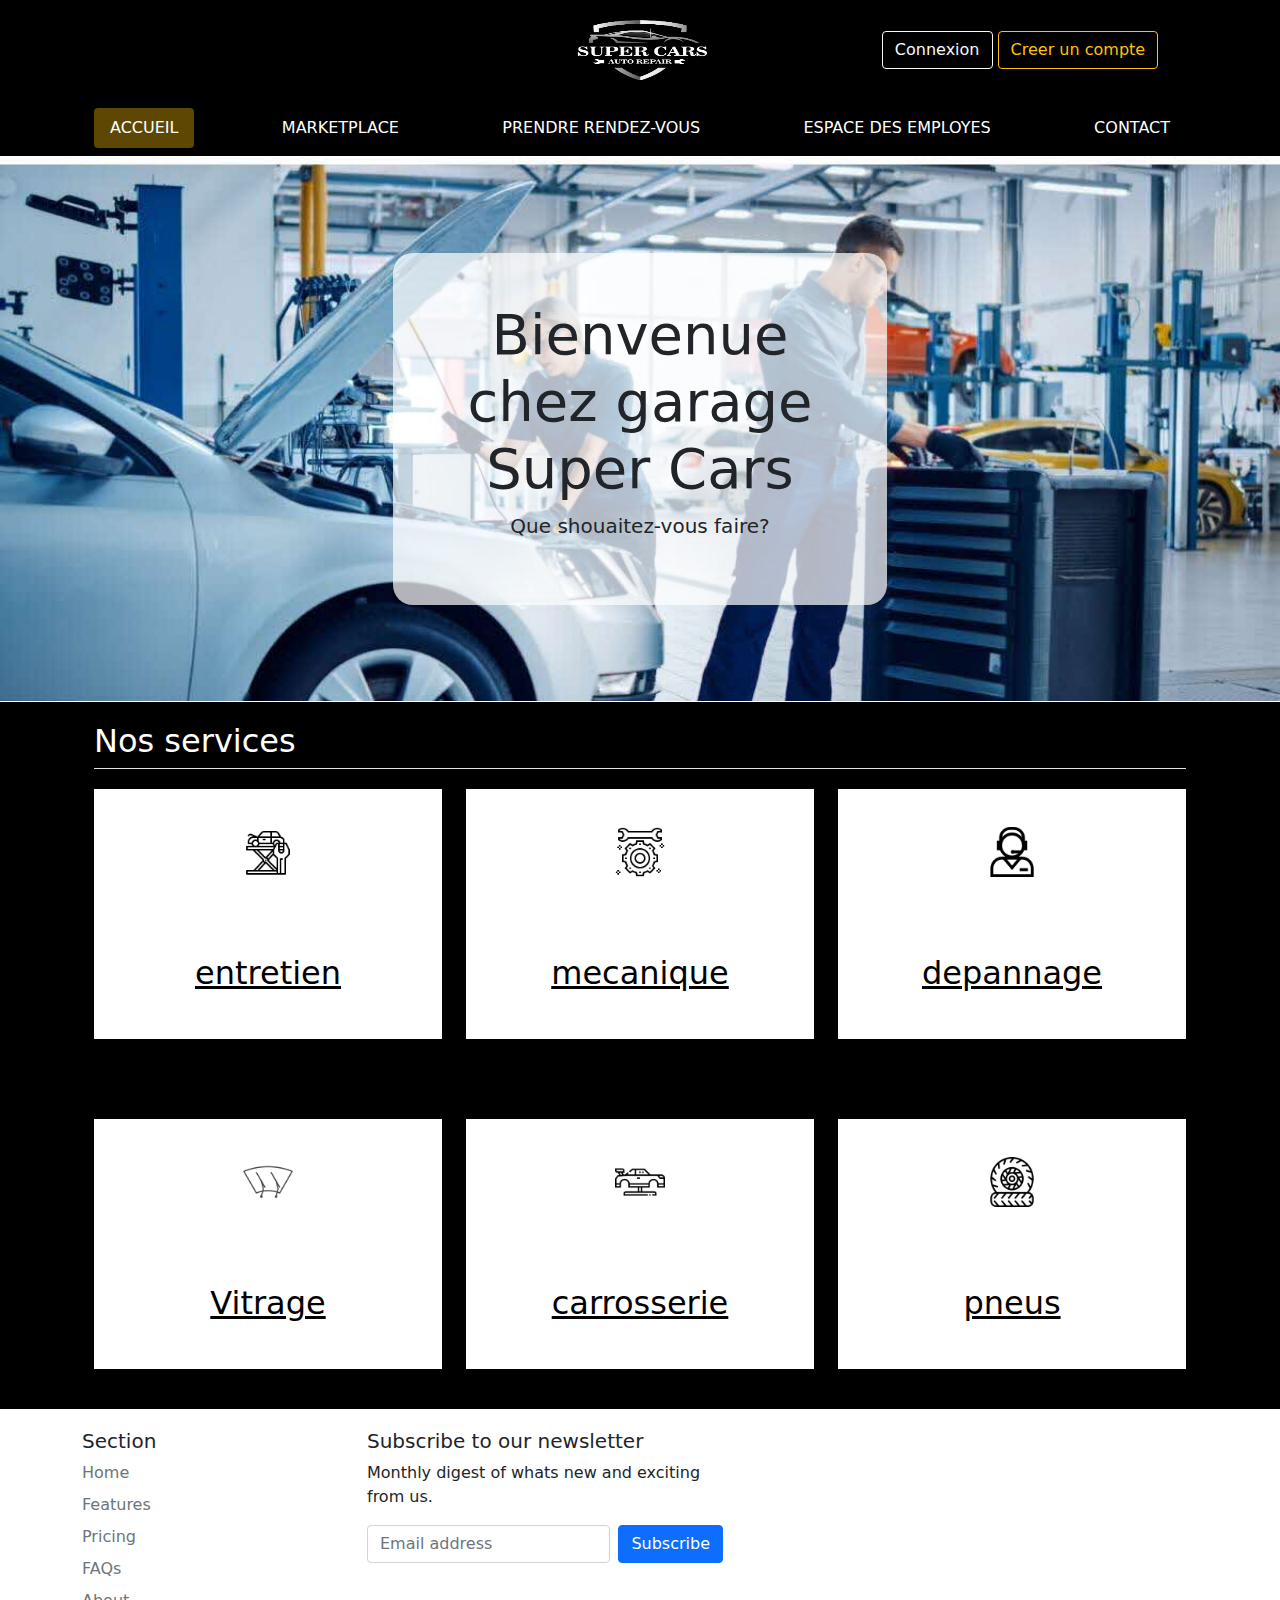
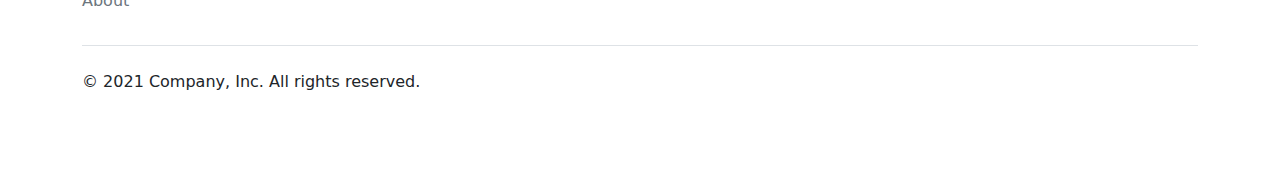
<file: index.html>
<!DOCTYPE html>
<html>
  <head>
    <meta charset="UTF-8" />
    <link rel="stylesheet" href="https://unicons.iconscout.com/release/v4.0.0/css/line.css">
    <link rel="shortcut icon" type="x-icon" href="./src/assets/images/AdobeStock_427723549.jpeg"/>
    <link href="./src/assets/Css/bootstrap.css" rel="stylesheet" />
    <link href="./src/assets/Css/headers.css" rel="stylesheet" />
    <link href="./src/assets/Css/heroes.css" rel="stylesheet" />
    <link href="./src/assets/Css/features.css" rel="stylesheet" />
    <script src="./src/assets/js/bootstrap.js"></script>
    <title>Garege Auto</title>
  </head>
  <body>

      <header style="background-color: black;">
       <div class="container" >
        <div class="row">

          <div class="col order-last" style="justify-items: center; margin: auto;">
           <div class="text-end">
                <button type="button" class="btn btn-outline-light">Connexion</button>
                <button type="button" class="btn btn-outline-warning">Creer un compte</button>
              </div> 
             </div>

          <div class="col">
            <div class="text-center">
            <a href="#"><img src="./src/assets/images/AdobeStock_427723549.jpeg" alt="logo" width="150px" height="100px"/></a>
            </div>
          </div>

          <div class="col order-first">
           
          </div>
        </div>
      </div>
        <div class="px-3 py-2 bg-dark text-white">
          
          <div class="container">
              <div class="container">
              <ul class="nav nav-pills mb-3" id="pills-tab" role="tablist">
                <li class="nav-item" role="presentation">
                  <button class="nav-link active" id="pills-home-tab" data-bs-toggle="pill" data-bs-target="#pills-home" type="button" role="tab" aria-controls="pills-home" aria-selected="true">ACCUEIL</button>
                </li>
                <li class="nav-item" role="presentation">
                  <MARKETPLACE class="nav-link" id="pills-MARKETPLACE-tab" data-bs-toggle="pill" data-bs-target="#pills-MARKETPLACE" type="button" role="tab" aria-controls="pills-MARKETPLACE" aria-selected="false">MARKETPLACE</button>
                </li>
                <li class="nav-item" role="presentation">
                  <button class="nav-link" id="pills-RDV-tab" data-bs-toggle="pill" data-bs-target="#pills-RDV" type="button" role="tab" aria-controls="pills-contact" aria-selected="false">PRENDRE RENDEZ-VOUS</button>
                </li>
                <li class="nav-item" role="presentation">
                  <button class="nav-link" id="pills-Employe-tab" data-bs-toggle="pill" data-bs-target="#pills-Employe" type="button" role="tab" aria-controls="pills-contact" aria-selected="false">ESPACE DES EMPLOYES</button>
                </li>
                <li class="nav-item" role="presentation">
                  <button class="nav-link" id="pills-contact-tab" data-bs-toggle="pill" data-bs-target="#pills-contact" type="button" role="tab" aria-controls="pills-contact" aria-selected="false">CONTACT</button>
                </li>
              </ul>
              </div>
              
      </header>
      <main>
        <div class="tab-content" id="pills-tabContent">
          <div class="tab-pane fade show active" id="pills-home" role="tabpanel" aria-labelledby="pills-home-tab">
            <div class="position-relative overflow-hidden p-3 p-md-5 m-md-3 text-center bg-light" style="background-image: url(./src/assets/images/bg3.jpg);background-repeat:no-repeat;background-size:cover;">
            <div class="col-md-5 p-lg-5 mx-auto my-5">
              <h1 class="display-4 fw-normal">Bienvenue chez garage Super Cars</h1>
              <p class="lead fw-normal">
                Que shouaitez-vous faire?
              </p>
            </div>
          </div>
          <div class="container-fluid" style="background-color: black; color: #fff;">
            <div class="container px-4 py-5" id="featured-3">
              <h2 class="pb-2 border-bottom" style="justify-content: center;margin: auto;">Nos services</h2>
              <div class="row g-4 py-5 row-cols-1 row-cols-lg-3">
                <div class="feature col">
                  <a href="#" class="icon-link" style="background-color: #ffffff;height: 100%;color: black; width: 100%;display: flex;flex-direction: column; justify-content: space-around;">
                  <div > 
                    <img  src="./src/assets/images/reparation-automobile (1).png" alt="battrie" width=50px height="50px" >                    
                  </div>
                  <div>
                    <h2>entretien</h2> 
                  </div> 
                  </a>
                </div>
                <div class="feature col">
                  <a href="#" class="icon-link" style="background-color: #ffffff;height: 100%;color: black; width: 100%;display: flex;flex-direction: column; justify-content: space-around;">
                  <div> 
                    <img  src="./src/assets/images/Mecanique.png" alt="battrie" width=50px height="50px" >                    
                  </div>
                  <div >
                    <h2>mecanique</h2> 
                  </div> 
                  </a>
                </div>
                <div class="feature col" style="height: 250px;">
                  <a href="#" class="icon-link" style="background-color: #ffffff;height: 100%;color: black; width: 100%;display: flex;flex-direction: column; justify-content: space-around;">
                  <div > 
                    <img  src="./src/assets/images/operateur.png" alt="battrie" width=50px height="50px" >                    
                  </div>
                  <div>
                    <h2>depannage</h2> 
                  </div> 
                  </a>
                </div>
              </div>
            </div>
            <div class="container px-4 py-5" id="featured-3">
              <div class="row g-4 py-5 row-cols-1 row-cols-lg-3">
                <div class="feature col">
                  <a href="#" class="icon-link" style="background-color: #ffffff;height: 100%;color: black; width: 100%;display: flex;flex-direction: column; justify-content: space-around;">
                  <div > 
                    <img  src="./src/assets/images/galce.png" alt="battrie" width=50px height="50px" >                    
                  </div>
                  <div>
                    <h2>Vitrage</h2> 
                  </div> 
                  </a>
                </div>
                <div class="feature col">
                  <a href="#" class="icon-link" style="background-color: #ffffff;height: 100%;color: black; width: 100%;display: flex;flex-direction: column; justify-content: space-around;">
                  <div> 
                    <img  src="./src/assets/images/carrosserie.png" alt="battrie" width=50px height="50px" >                    
                  </div>
                  <div >
                    <h2>carrosserie</h2> 
                  </div> 
                  </a>
                </div>
                <div class="feature col" style="height: 250px;">
                  <a href="#" class="icon-link" style="background-color: #ffffff;height: 100%;color: black; width: 100%;display: flex;flex-direction: column; justify-content: space-around;">
                  <div > 
                    <img  src="./src/assets/images/pneus.png" alt="battrie" width=50px height="50px" >                    
                  </div>
                  <div>
                    <h2>pneus</h2> 
                  </div> 
                  </a>
                </div>
              </div>
            </div>
          </div>
          </div>
          <div class="tab-pane fade" id="pills-MARKETPLACE" role="tabpanel" aria-labelledby="pills-MARKETPLACE-tab">
           <div class="container">
            <div class="row">
              <div class="col order-last">
                <div>
              <label for="customRange1" class="form-label">Prix</label>
              <input type="range" class="form-range" id="customRange1">
            </div>
              </div>
              <div class="col" style="justify-items: center;margin: auto;">
                <select class="form-select form-select-lg mb-3" aria-label=".form-select-lg example">
                <option selected>Categorie</option>
                <option value="1">Voitures</option>
                <option value="2">motos</option>
                <option value="3">Pieces de rechange</option>
              </select>
              </div>
              <div class="col order-first" style="justify-items: center;margin: auto;">
                <form class="w-100 me-3">
                <input type="search" class="form-control" placeholder="Search..." aria-label="Search">
              </form>
              </div>
            </div>
            <div class="container" style="margin: auto;justify-content: center;">
             <button type="button" class="btn btn-dark">search</button>
            </div>
          </div>
            <div class="container">
              <div class="album py-5 bg-light">
                <div class="container">
            
                  <div class="row row-cols-1 row-cols-sm-2 row-cols-md-3 g-3">
                    <div class="col">
                      <div class="card shadow-sm">
                        <svg class="bd-placeholder-img card-img-top" width="100%" height="225" xmlns="http://www.w3.org/2000/svg" role="img" aria-label="Placeholder: Photo" preserveAspectRatio="xMidYMid slice" focusable="false"><title>Placeholder</title><rect width="100%" height="100%" fill="#55595c"/><text x="50%" y="50%" fill="#eceeef" dy=".3em">Photo</text></svg>
            
                        <div class="card-body">
                          <p class="card-text"></p>
                          <div class="d-flex justify-content-between align-items-center">
                            <small class="text-muted">Prix</small>
                            <div class="btn-group">
                              <button type="button" class="btn btn-sm btn-outline-secondary">Voir</button>
                            </div>
                            
                          </div>
                        </div>
                      </div>
                    </div>
                    <div class="col">
                     <div class="card shadow-sm">
                       <svg class="bd-placeholder-img card-img-top" width="100%" height="225" xmlns="http://www.w3.org/2000/svg" role="img" aria-label="Placeholder: Photo" preserveAspectRatio="xMidYMid slice" focusable="false"><title>Placeholder</title><rect width="100%" height="100%" fill="#55595c"/><text x="50%" y="50%" fill="#eceeef" dy=".3em">Photo</text></svg>
           
                       <div class="card-body">
                         <p class="card-text"></p>
                         <div class="d-flex justify-content-between align-items-center">
                           <small class="text-muted">Prix</small>
                           <div class="btn-group">
                             <button type="button" class="btn btn-sm btn-outline-secondary">Voir</button>
                           </div>
                           
                         </div>
                       </div>
                     </div>
                   </div>
                   <div class="col">
                    <div class="card shadow-sm">
                      <svg class="bd-placeholder-img card-img-top" width="100%" height="225" xmlns="http://www.w3.org/2000/svg" role="img" aria-label="Placeholder: Photo" preserveAspectRatio="xMidYMid slice" focusable="false"><title>Placeholder</title><rect width="100%" height="100%" fill="#55595c"/><text x="50%" y="50%" fill="#eceeef" dy=".3em">Photo</text></svg>
          
                      <div class="card-body">
                        <p class="card-text"></p>
                        <div class="d-flex justify-content-between align-items-center">
                          <small class="text-muted">Prix</small>
                          <div class="btn-group">
                            <button type="button" class="btn btn-sm btn-outline-secondary">Voir</button>
                          </div>
                          
                        </div>
                      </div>
                    </div>
                  </div>
                  <div class="col">
                   <div class="card shadow-sm">
                     <svg class="bd-placeholder-img card-img-top" width="100%" height="225" xmlns="http://www.w3.org/2000/svg" role="img" aria-label="Placeholder: Photo" preserveAspectRatio="xMidYMid slice" focusable="false"><title>Placeholder</title><rect width="100%" height="100%" fill="#55595c"/><text x="50%" y="50%" fill="#eceeef" dy=".3em">Photo</text></svg>
         
                     <div class="card-body">
                       <p class="card-text"></p>
                       <div class="d-flex justify-content-between align-items-center">
                         <small class="text-muted">Prix</small>
                         <div class="btn-group">
                           <button type="button" class="btn btn-sm btn-outline-secondary">Voir</button>
                         </div>
                         
                       </div>
                     </div>
                   </div>
                 </div>
                 <div class="col">
                  <div class="card shadow-sm">
                    <svg class="bd-placeholder-img card-img-top" width="100%" height="225" xmlns="http://www.w3.org/2000/svg" role="img" aria-label="Placeholder: Photo" preserveAspectRatio="xMidYMid slice" focusable="false"><title>Placeholder</title><rect width="100%" height="100%" fill="#55595c"/><text x="50%" y="50%" fill="#eceeef" dy=".3em">Photo</text></svg>
        
                    <div class="card-body">
                      <p class="card-text"></p>
                      <div class="d-flex justify-content-between align-items-center">
                        <small class="text-muted">Prix</small>
                        <div class="btn-group">
                          <button type="button" class="btn btn-sm btn-outline-secondary">Voir</button>
                        </div>
                        
                      </div>
                    </div>
                  </div>
                </div>
                <div class="col">
                 <div class="card shadow-sm">
                   <svg class="bd-placeholder-img card-img-top" width="100%" height="225" xmlns="http://www.w3.org/2000/svg" role="img" aria-label="Placeholder: Photo" preserveAspectRatio="xMidYMid slice" focusable="false"><title>Placeholder</title><rect width="100%" height="100%" fill="#55595c"/><text x="50%" y="50%" fill="#eceeef" dy=".3em">Photo</text></svg>
       
                   <div class="card-body">
                     <p class="card-text"></p>
                     <div class="d-flex justify-content-between align-items-center">
                       <small class="text-muted">Prix</small>
                       <div class="btn-group">
                         <button type="button" class="btn btn-sm btn-outline-secondary">Voir</button>
                       </div>
                       
                     </div>
                   </div>
                 </div>
               </div>
               <div class="col">
                <div class="card shadow-sm">
                  <svg class="bd-placeholder-img card-img-top" width="100%" height="225" xmlns="http://www.w3.org/2000/svg" role="img" aria-label="Placeholder: Photo" preserveAspectRatio="xMidYMid slice" focusable="false"><title>Placeholder</title><rect width="100%" height="100%" fill="#55595c"/><text x="50%" y="50%" fill="#eceeef" dy=".3em">Photo</text></svg>
      
                  <div class="card-body">
                    <p class="card-text"></p>
                    <div class="d-flex justify-content-between align-items-center">
                      <small class="text-muted">Prix</small>
                      <div class="btn-group">
                        <button type="button" class="btn btn-sm btn-outline-secondary">Voir</button>
                      </div>
                      
                    </div>
                  </div>
                </div>
              </div>
              <div class="col">
               <div class="card shadow-sm">
                 <svg class="bd-placeholder-img card-img-top" width="100%" height="225" xmlns="http://www.w3.org/2000/svg" role="img" aria-label="Placeholder: Photo" preserveAspectRatio="xMidYMid slice" focusable="false"><title>Placeholder</title><rect width="100%" height="100%" fill="#55595c"/><text x="50%" y="50%" fill="#eceeef" dy=".3em">Photo</text></svg>
     
                 <div class="card-body">
                   <p class="card-text"></p>
                   <div class="d-flex justify-content-between align-items-center">
                     <small class="text-muted">Prix</small>
                     <div class="btn-group">
                       <button type="button" class="btn btn-sm btn-outline-secondary">Voir</button>
                     </div>
                     
                   </div>
                 </div>
               </div>
             </div>
             <div class="col">
              <div class="card shadow-sm">
                <svg class="bd-placeholder-img card-img-top" width="100%" height="225" xmlns="http://www.w3.org/2000/svg" role="img" aria-label="Placeholder: Photo" preserveAspectRatio="xMidYMid slice" focusable="false"><title>Placeholder</title><rect width="100%" height="100%" fill="#55595c"/><text x="50%" y="50%" fill="#eceeef" dy=".3em">Photo</text></svg>
    
                <div class="card-body">
                  <p class="card-text"></p>
                  <div class="d-flex justify-content-between align-items-center">
                    <small class="text-muted">Prix</small>
                    <div class="btn-group">
                      <button type="button" class="btn btn-sm btn-outline-secondary">Voir</button>
                    </div>
                    
                  </div>
                </div>
              </div>
            </div>
            
                  </div>
                </div>
              </div>
            </div>
          </div>
          <div class="tab-pane fade" id="pills-contact" role="tabpanel" aria-labelledby="pills-contact-tab">...
           <i class="uil uil-location-point"></i>
          </div>
          <div class="tab-pane fade" id="pills-RDV" role="tabpanel" aria-labelledby="pills-RDV-tab">
            <div class="container" style="background-color:rgb(229, 229, 255)">
               <h2 class="pb-2 border-bottom">Prenez rendez-vous pour l'entretien de votre voiture</h2>
               <p>Remplissez ce formulaire pour demander un rendez-vous pour un entretien. Notre conseiller prendra contact avec vous rapidement pour confirmer votre rendez-vous.</p>
               <div>
                 <div style="background-color: black;color: #fff; height: 50px;">
                    <h2>CHOISISSEZ L’INTERVENTION À RÉALISER</h2>
                 </div>
                 <div>
                  <div class="accordion accordion-flush" id="accordionFlushExample">
                    <div class="accordion-item">
                      <h2 class="accordion-header" id="flush-headingOne">
                        <button class="accordion-button collapsed" type="button" data-bs-toggle="collapse" data-bs-target="#flush-collapseOne" aria-expanded="false" aria-controls="flush-collapseOne">
                          Entretien & revision 
                        </button>
                      </h2>
                      <div id="flush-collapseOne" class="accordion-collapse collapse" aria-labelledby="flush-headingOne" data-bs-parent="#accordionFlushExample">
                        <div class="accordion-body">
                          <div class="form-check">
                            <input class="form-check-input" type="checkbox" value="" id="flexCheckFreinage" >
                            <label class="form-check-label" for="flexCheckFreinage">
                              <img src="./src/assets/images/disc-brake.png" alt="d">
                              Freinage
                            </label>
                          </div>
                          <div class="form-check">
                            <input class="form-check-input" type="checkbox" value="" id="flexCheckBatterie" >
                            <label class="form-check-label" for="flexCheckBatterie">
                              <img src="./src/assets/images/8541729_car_battery_icon.png" alt="b" width="32px" height="32px">
                              Batterie
                            </label>
                          </div>
                          <div class="form-check">
                            <input class="form-check-input" type="checkbox" value="" id="flexCheckEchappement" >
                            <label class="form-check-label" for="flexCheckEchappement">
                              <img src="./src/assets/images/tuyau-dechappement.png" alt="de">
                              Echappement
                            </label>
                          </div>
                          <div class="form-check">
                            <input class="form-check-input" type="checkbox" value="" id="flexCheckAmortisseur" >
                            <label class="form-check-label" for="flexCheckAmortisseur">
                              <img src="./src/assets/images/amortisseur.png" alt="">
                              Amortisseur
                            </label>
                          </div>
                          <div class="form-check">
                            <input class="form-check-input" type="checkbox" value="" id="flexCheckControleTechnique" >
                            <label class="form-check-label" for="flexCheckControleTechnique">
                              <img src="./src/assets/images/chercher.png" alt="">
                              Controle Thechnique
                            </label>
                          </div>
                          <div class="form-check">
                            <input class="form-check-input" type="checkbox" value="" id="flexCheckVidange_revision" >
                            <label class="form-check-label" for="flexCheckVidange_revision">
                              <img src="./src/assets/images/petrole.png" alt="">
                              Vidange-revision
                            </label>
                          </div>
                          <div class="form-check">
                            <input class="form-check-input" type="checkbox" value="" id="flexCheckClimatisation" >
                            <label class="form-check-label" for="flexCheckClimatisation">
                              <img src="./src/assets/images/climatisation.png" alt="">
                              Climatisation
                            </label>
                          </div>
                        </div>
                      </div>
                    </div>
                    <div class="accordion-item">
                      <h2 class="accordion-header" id="flush-headingTwo">
                        <button class="accordion-button collapsed" type="button" data-bs-toggle="collapse" data-bs-target="#flush-collapseTwo" aria-expanded="false" aria-controls="flush-collapseTwo">
                          Mecanique/Diagnistique
                        </button>
                      </h2>
                      <div id="flush-collapseTwo" class="accordion-collapse collapse" aria-labelledby="flush-headingTwo" data-bs-parent="#accordionFlushExample">
                        <div class="accordion-body">
                        <div class="form-check">
                          <input class="form-check-input" type="checkbox" value="" id="flexCheckMecanique_diagnostique" checked>
                          <label class="form-check-label" for="flexCheckMecanique_diagnostique">
                            <img src="./src/assets/images/Mecanique.png" alt="" width="32px" height="32px">
                            Mecanique / diagnostique
                          </label>
                        </div>
                       </div>
                      </div>
                    </div>
                    <div class="accordion-item">
                      <h2 class="accordion-header" id="flush-headingThree">
                        <button class="accordion-button collapsed" type="button" data-bs-toggle="collapse" data-bs-target="#flush-collapseThree" aria-expanded="false" aria-controls="flush-collapseThree">
                          Vitrage
                        </button>
                      </h2>
                      <div id="flush-collapseThree" class="accordion-collapse collapse" aria-labelledby="flush-headingThree" data-bs-parent="#accordionFlushExample">
                        <div class="accordion-body">
                          <div class="form-check">
                            <input class="form-check-input" type="checkbox" value="" id="flexCheckVitrage" checked>
                            <label class="form-check-label" for="flexCheckVitrage">
                              <img src="./src/assets/images/galce.png" alt="" width="32px" height="32px">
                              Vitrage
                            </label>
                          </div>
                        </div>
                      </div>
                    </div>
                    <div class="accordion-item">
                      <h2 class="accordion-header" id="flush-headingFour">
                        <button class="accordion-button collapsed" type="button" data-bs-toggle="collapse" data-bs-target="#flush-collapseFour" aria-expanded="false" aria-controls="flush-collapseFour">
                          carrosserie
                        </button>
                      </h2>
                      <div id="flush-collapseFour" class="accordion-collapse collapse" aria-labelledby="flush-headingFour" data-bs-parent="#accordionFlushExample">
                        <div class="accordion-body">
                          <div class="form-check">
                            <input class="form-check-input" type="checkbox" value="" id="flexCheckCarrosserie" checked>
                            <label class="form-check-label" for="flexCheckCarrosserie">
                              <img src="./src/assets/images/carrosserie.png" alt="" width="32px" height="32px">
                              Carrosserie
                            </label>
                          </div>
                        </div>
                      </div>
                    </div>
                    <div class="accordion-item">
                      <h2 class="accordion-header" id="flush-headingFive">
                        <button class="accordion-button collapsed" type="button" data-bs-toggle="collapse" data-bs-target="#flush-collapseFive" aria-expanded="false" aria-controls="flush-collapseFive">
                          Pneus
                        </button>
                      </h2>
                      <div id="flush-collapseFive" class="accordion-collapse collapse" aria-labelledby="flush-headingFive" data-bs-parent="#accordionFlushExample">
                        <div class="accordion-body">
                          <div class="form-check">
                            <input class="form-check-input" type="checkbox" value="" id="flexCheckPneusHiver" >
                            <label class="form-check-label" for="flexCheckPneusHiver">
                              <img src="./src/assets/images/tire (1).png" alt="">
                              Pneus hiver
                            </label>
                          </div>
                          <div class="form-check">
                            <input class="form-check-input" type="checkbox" value="" id="flexCheckRoues_PneusHiver" >
                            <label class="form-check-label" for="flexCheckRoues_PneusHiver">
                              <img src="./src/assets/images/wheel.png" alt="">
                              Roues + PneusHiver
                            </label>
                          </div>
                          <div class="form-check">
                            <input class="form-check-input" type="checkbox" value="" id="flexCheckPneusEte" >
                            <label class="form-check-label" for="flexCheckPneusEte">
                              <img src="./src/assets/images/tire.png" alt="">
                              Pneus ete
                            </label>
                          </div>
                          <div class="form-check">
                            <input class="form-check-input" type="checkbox" value="" id="flexCheckRoues_PneusEte" >
                            <label class="form-check-label" for="flexCheckRoues_PneusEte">
                              <img src="./src/assets/images/wheel.png" alt="">
                              Roues + Pneus ete
                            </label>
                          </div>
                        </div>
                      </div>
                    </div>
                    
                  </div>
                 </div>
               </div>
               <div>
                  <div style="background-color: black;color: #fff;height: 50px;">
                    <h2>Véhicule possédé</h2>
                  </div>
                  <div class="container">
                    <div class="mb-3">
                      <label for="FormControlInputNum_immatriculation" class="form-label">Num immatriculation</label>
                      <input type="email" class="form-control" id="FormControlInputNum_immatriculation" placeholder="12-a-11">
                    </div>
                    <div class="mb-3">
                    <label for="DataListMarque" class="form-label">Marque</label>
                    <input class="form-control" list="datalistOptions" id="DataListMarque" >
                    <datalist id="datalistOptions">
                       <option value="Mercedes-benz">
                       <option value="BMW">
                       <option value="Audi">
                       <option value="volkswagen">
                       <option value="Porche">
                    </datalist>
                    </div>
                    <div class="mb-3">
                      <label for="FormControlInputModele" class="form-label">Modele</label>
                      <input type="text" class="form-control" id="FormControlInputModele" >
                    </div>
                   
                   <div class="mb-3">
                      <label for="FormControlInputKilomertrage" class="form-label">Kilometrage</label>
                      <input type="text" class="form-control" id="FormControlInputKilomertrage">
                   </div>
                  </div>
               </div>
               <div>
                 <div>
                 <div style="background-color: black;color: #fff; height: 50px;">
                    <h2>La DATE ET L'HORAIRE DE RENDEZ-VOUS</h2>
                  </div>
                    <div class="container">
                      <div class="container">
                          <p>Date de RDV souhaitee</p>
                      </div>
                      <div class="container">
                        <div >
                          mois
                        </div>
                        <div class="table-responsive">
                          <table class="table">
                            <thead>
                              <tr>
                                <th>
                                  <span title="Lundi">L</span>
                                </th>
                                <th>
                                  <span title="Mardi">M</span>
                                </th>
                                <th>
                                  <span title="Mercredi">Me</span>
                                </th>
                                <th>
                                  <span title="Jeudi">J</span>
                                </th>
                                <th>
                                  <span title="Vendredi">V</span>
                                </th>
                                <th title="Samedi">S</th>
                             
                              <th>
                                <span title="Dimanche">D</span>
                              </th> 
                            </tr>
                            </thead>
                            <tbody>
                              <tr>
                                <td>1</td>
                                <td>2</td>
                                <td>3</td>
                                <td>4</td>
                                <td>5</td>
                                <td>6</td>
                                <td>7</td>
                              </tr>
                              <tr>
                                <td>8</td>
                                <td>9</td>
                                <td>10</td>
                                <td>11</td>
                                <td>12</td>
                                <td>13</td>
                                <td>14</td>
                              </tr>
                              <tr>
                                <td>15</td>
                                <td>16</td>
                                <td>17</td>
                                <td>18</td>
                                <td>19</td>
                                <td>20</td>
                                <td>21</td>
                              </tr>
                              <tr>
                                <td>22</td>
                                <td>23</td>
                                <td>24</td>
                                <td>25</td>
                                <td>26</td>
                                <td>27</td>
                                <td>28</td>
                              </tr>
                              <tr>
                                <td>29</td>
                                <td>30</td>
                                <td>31</td>
                                <td>1</td>
                                <td>2</td>
                                <td>3</td>
                                <td>4</td>
                              </tr>
                            </tbody>
                          </table>
                        </div>
                      </div>
                    </div>
                 
                </div>
               </div>
               <div>
                <div style="background-color: black;color: #fff; height: 50px;">
                  <h2>INFORMATION DE CONTACT</h2>
                </div>
                <div class="container">
                </div>
               </div>
            </div>
          </div>
          <div class="tab-pane fade" id="pills-Employe" role="tabpanel" aria-labelledby="pills-Employe-tab">
            <div class="container col-xl-10 col-xxl-8 px-4 py-5">
              <div class="row align-items-center g-lg-5 py-5">
                <div class="col-lg-7 text-center text-lg-start">
                  <h1 class="display-4 fw-bold lh-1 mb-3">ESPACE DES EMPLOYES</h1>
                  <p class="col-lg-10 fs-4">Below is an example form built entirely with Bootstrap’s form controls. Each required form group has a validation state that can be triggered by attempting to submit the form without completing it.</p>
                </div>
                <div class="col-md-10 mx-auto col-lg-5">
                  <form class="p-4 p-md-5 border rounded-3 bg-light">
                    <div class="form-floating mb-3">
                      <input type="email" class="form-control" id="floatingInput" placeholder="name@example.com">
                      <label for="floatingInput">Email address</label>
                    </div>
                    <div class="form-floating mb-3">
                      <input type="password" class="form-control" id="floatingPassword" placeholder="Password">
                      <label for="floatingPassword">Password</label>
                    </div>
                    <div class="checkbox mb-3">
                      <label>
                        <input type="checkbox" value="remember-me"> Remember me
                      </label>
                    </div>
                    <button class="w-100 btn btn-lg btn-primary" type="submit">se connecter</button>
                    <hr class="my-4">
                    <small class="text-muted">By clicking Sign up, you agree to the terms of use.</small>
                  </form>
                </div>
              </div>
            </div>
        </div>
      </main>
    <footer>
      <div class="container">
        <footer class="py-5">
          <div class="row">
            <div class="col-2">
              <h5>Section</h5>
              <ul class="nav flex-column">
                <li class="nav-item mb-2">
                  <a href="#" class="nav-link p-0 text-muted">Home</a>
                </li>
                <li class="nav-item mb-2">
                  <a href="#" class="nav-link p-0 text-muted">Features</a>
                </li>
                <li class="nav-item mb-2">
                  <a href="#" class="nav-link p-0 text-muted">Pricing</a>
                </li>
                <li class="nav-item mb-2">
                  <a href="#" class="nav-link p-0 text-muted">FAQs</a>
                </li>
                <li class="nav-item mb-2">
                  <a href="#" class="nav-link p-0 text-muted">About</a>
                </li>
              </ul>
            </div>

            <div class="col-4 offset-1">
              <form>
                <h5>Subscribe to our newsletter</h5>
                <p>Monthly digest of whats new and exciting from us.</p>
                <div class="d-flex w-100 gap-2">
                  <label for="newsletter1" class="visually-hidden"
                    >Email address</label
                  >
                  <input
                    id="newsletter1"
                    type="text"
                    class="form-control"
                    placeholder="Email address"
                  />
                  <button class="btn btn-primary" type="button">
                    Subscribe
                  </button>
                </div>
              </form>
            </div>
          </div>

          <div class="d-flex justify-content-between py-4 my-4 border-top">
            <p>&copy; 2021 Company, Inc. All rights reserved.</p>
            <ul class="list-unstyled d-flex">
              <li class="ms-3">
                <a class="link-dark" href="#"
                  ><svg class="bi" width="24" height="24">
                    <use xlink:href="#twitter" /></svg>
                  </a>
              </li>
              <li class="ms-3">
                <a class="link-dark" href="#">
                  <svg class="bi" width="24" height="24">
                    <use xlink:href="#instagram" /></svg>
                  </a>
              </li>
              <li class="ms-3">
                <a class="link-dark" href="#">
                  <svg class="bi" width="24" height="24">
                    <use xlink:href="#facebook" />
                  </svg>
                  </a>
              </li>
            </ul>
          </div>
        </footer>
      </div>
    </footer>
  </body>
</html>
</file>
<file: src/assets/Css/headers.css>
.b-example-divider {
  height: 3rem;
  background-color: rgba(0, 0, 0, .1);
  border: solid rgba(0, 0, 0, .15);
  border-width: 1px 0;
  box-shadow: inset 0 .5em 1.5em rgba(0, 0, 0, .1), inset 0 .125em .5em rgba(0, 0, 0, .15);
}

.form-control-dark {
  color: #fff;
  background-color: var(--bs-dark);
  border-color: var(--bs-gray);
}
.form-control-dark:focus {
  color: #fff;
  background-color: var(--bs-dark);
  border-color: #fff;
  box-shadow: 0 0 0 .25rem rgba(255, 255, 255, .25);
}

.bi {
  vertical-align: -.125em;
  fill: currentColor;
}

.text-small {
  font-size: 85%;
}

.dropdown-toggle {
  outline: 0;
}
</file>
<file: src/assets/Css/heroes.css>
.b-example-divider {
  height: 3rem;
  background-color: rgba(0, 0, 0, .1);
  border: solid rgba(0, 0, 0, .15);
  border-width: 1px 0;
  box-shadow: inset 0 .5em 1.5em rgba(0, 0, 0, .1), inset 0 .125em .5em rgba(0, 0, 0, .15);
}

@media (min-width: 992px) {
  .rounded-lg-3 { border-radius: .3rem; }
}
</file>
<file: src/assets/Css/features.css>
.b-example-divider {
    height: 3rem;
    background-color: rgba(0, 0, 0, .1);
    border: solid rgba(0, 0, 0, .15);
    border-width: 1px 0;
    box-shadow: inset 0 .5em 1.5em rgba(0, 0, 0, .1), inset 0 .125em .5em rgba(0, 0, 0, .15);
}

.bi {
    vertical-align: -.125em;
    fill: currentColor;
}

.feature-icon {
    display: inline-flex;
    align-items: center;
    justify-content: center;
    width: 4rem;
    height: 4rem;
    margin-bottom: 1rem;
    font-size: 2rem;
    color: #fff;
    border-radius: .75rem;
}

.icon-link {
    display: inline-flex;
    align-items: center;
}

.icon-link>.bi {
    margin-top: .125rem;
    margin-left: .125rem;
    transition: transform .25s ease-in-out;
    fill: currentColor;
}

.icon-link:hover>.bi {
    transform: translate(.25rem);
}

.icon-square {
    display: inline-flex;
    align-items: center;
    justify-content: center;
    width: 3rem;
    height: 3rem;
    font-size: 1.5rem;
    border-radius: .75rem;
}

.rounded-4 {
    border-radius: .5rem;
}

.rounded-5 {
    border-radius: 1rem;
}

.text-shadow-1 {
    text-shadow: 0 .125rem .25rem rgba(0, 0, 0, .25);
}

.text-shadow-2 {
    text-shadow: 0 .25rem .5rem rgba(0, 0, 0, .25);
}

.text-shadow-3 {
    text-shadow: 0 .5rem 1.5rem rgba(0, 0, 0, .25);
}

.card-cover {
    background-repeat: no-repeat;
    background-position: center center;
    background-size: cover;
}
</file>
